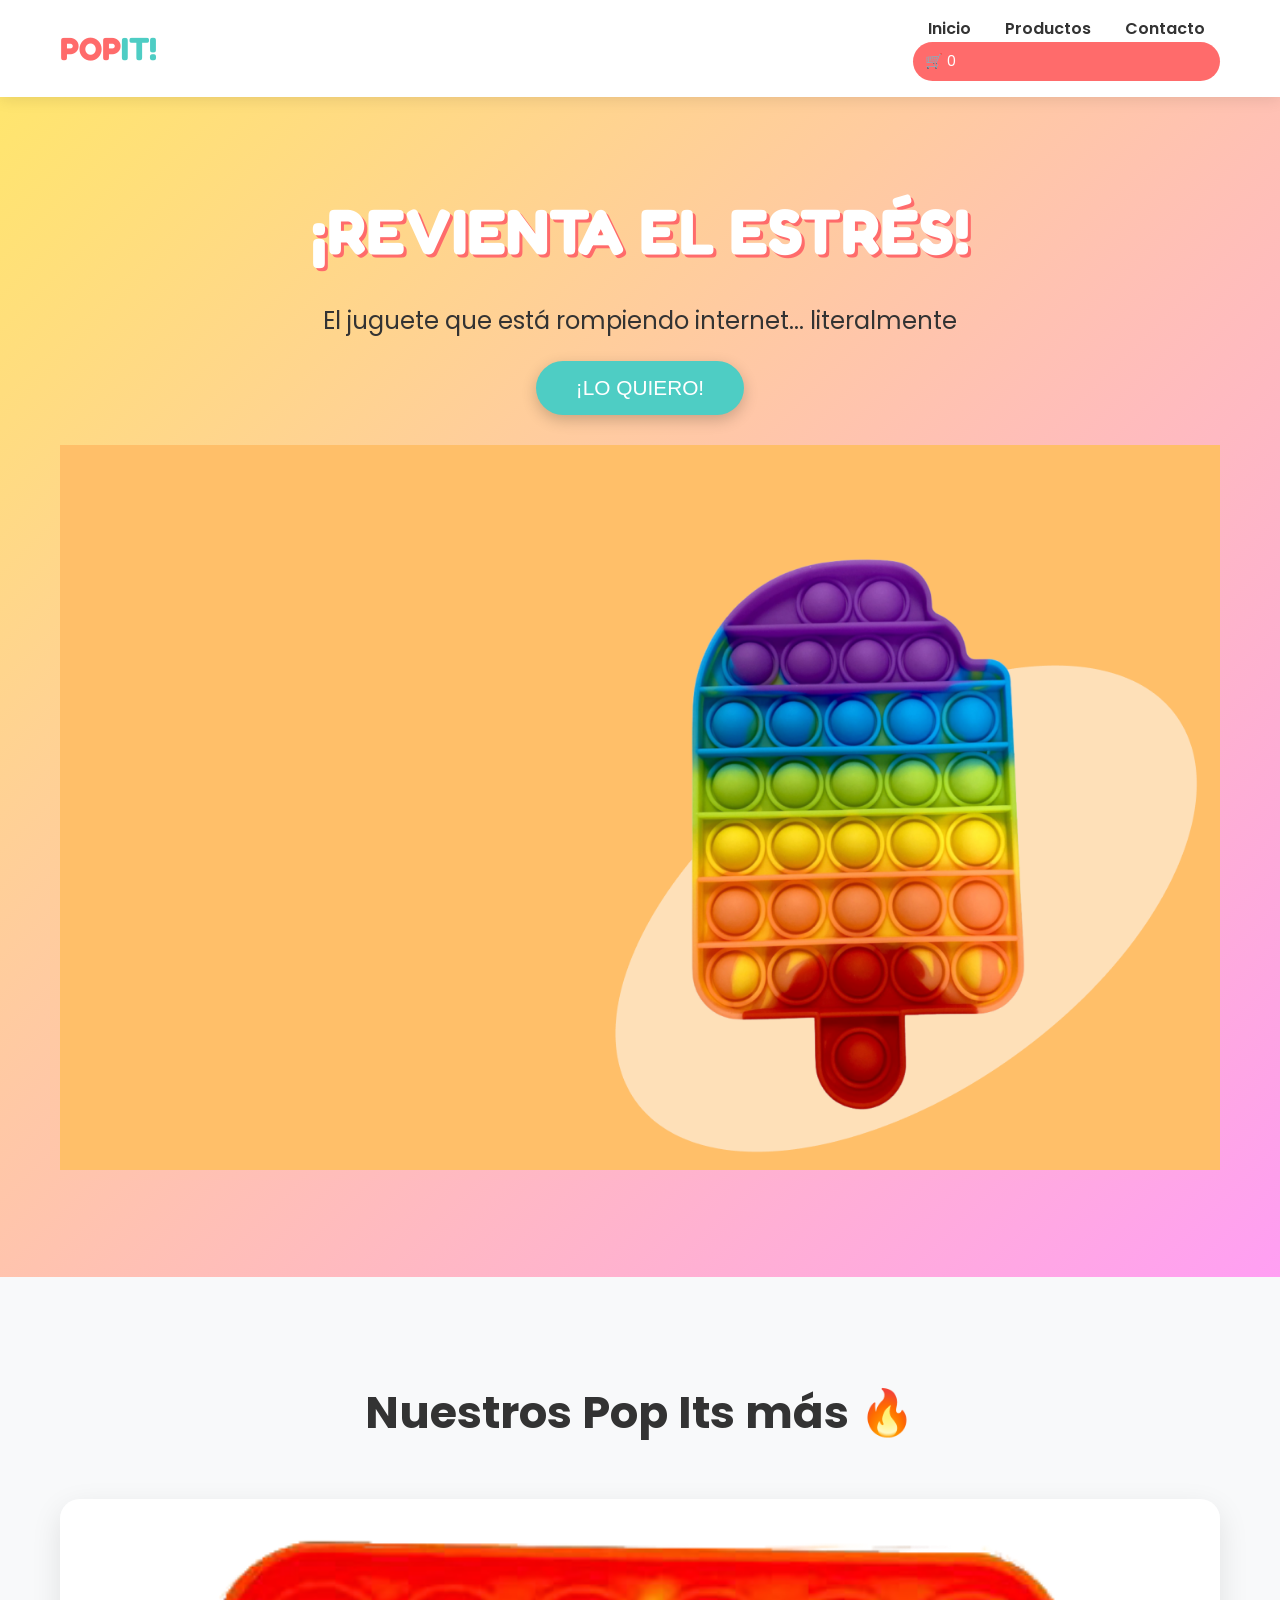
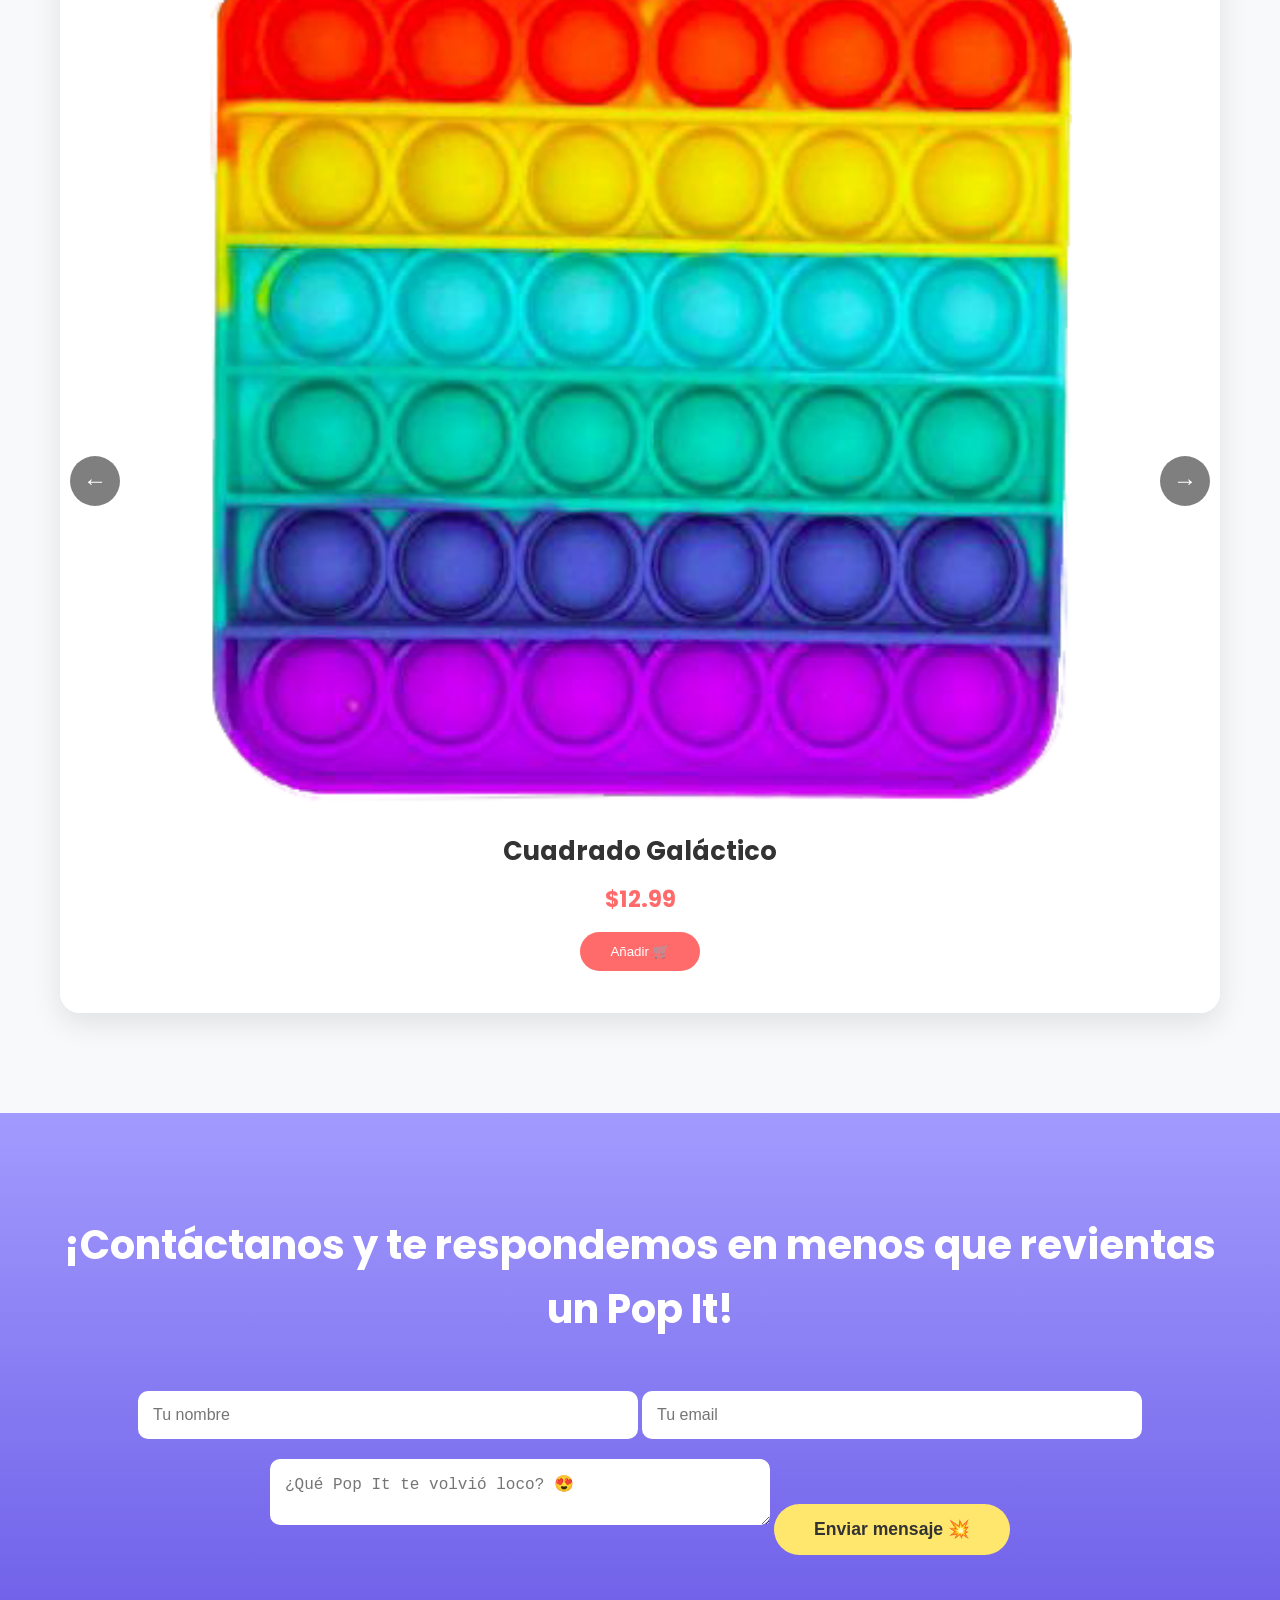
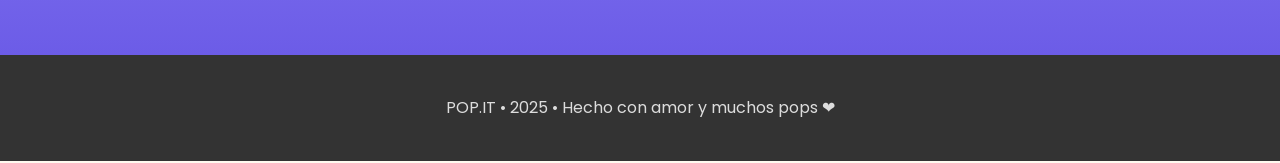
<file: index.html>
<!DOCTYPE html>
<html lang="es">
<head>
    <meta charset="UTF-8">
    <meta name="viewport" content="width=device-width, initial-scale=1.0">
    <title>Pop It! - El antiestrés que todos quieren</title>
    <link rel="stylesheet" href="style.css">
    <link href="https://fonts.googleapis.com/css2?family=Fredoka+One&family=Poppins:wght@400;600&display=swap" rel="stylesheet">
    
</head>
<!-- Google tag (gtag.js) -->
<script async src="https://www.googletagmanager.com/gtag/js?id=G-1SCNCYSKSR"></script>
<script>
  window.dataLayer = window.dataLayer || [];
  function gtag(){dataLayer.push(arguments);}
  gtag('js', new Date());

  gtag('config', 'G-1SCNCYSKSR');
</script>
<body>

    <header class="header">
        <div class="container">
            <h1 class="logo">POP<span>IT!</span></h1>
            <nav class="nav">
                <a href="#inicio">Inicio</a>
                <a href="#productos">Productos</a>
                <a href="#contacto">Contacto</a>
                <div class="cart-icon">
                    🛒 <span id="cart-count">0</span>
                </div>
            </nav>
            <div class="hamburger">☰</div>
        </div>
    </header>

    <section class="hero" id="inicio">
        <div class="container">
            <div class="hero-text">
                <h2>¡REVIENTA EL ESTRÉS!</h2>
                <p>El juguete que está rompiendo internet... literalmente</p>
                <button onclick="scrollToSection('#productos')">¡LO QUIERO!</button>
            </div>
            <img src="background.png" alt="Pop It Arcoíris" class="hero-img">
        </div>
    </section>

    <section class="productos" id="productos">
        <div class="container">
            <h2>Nuestros Pop Its más 🔥</h2>
            
            <div class="carousel">
                <button class="prev">←</button>
                <div class="carousel-track">
                    <div class="product" data-name="Cuadrado Galáctico" data-price="12.99">
                        <img src="square.png" alt="Cuadrado">
                        <h3>Cuadrado Galáctico</h3>
                        <p>$12.99</p>
                        <button onclick="addToCart('Cuadrado Galáctico', 12.99)">Añadir 🛒</button>
                    </div>
                    <div class="product" data-name="Among Us Sus" data-price="14.99">
                        <img src="amongus.png" alt="Among Us">
                        <h3>Among Us Sus</h3>
                        <p>$14.99</p>
                        <button onclick="addToCart('Among Us Sus', 14.99)">Añadir 🛒</button>
                    </div>
                    <div class="product" data-name="Redondo Arcoíris" data-price="11.99">
                        <img src="round.png" alt="Redondo">
                        <h3>Redondo Arcoíris</h3>
                        <p>$11.99</p>
                        <button onclick="addToCart('Redondo Arcoíris', 11.99)">Añadir 🛒</button>
                    </div>
                </div>
                <button class="next">→</button>
            </div>
        </div>
    </section>

    <section class="contacto" id="contacto">
        <div class="container">
            <h2>¡Contáctanos y te respondemos en menos que revientas un Pop It!</h2>
            <form id="contact-form">
                <input type="text" placeholder="Tu nombre" required>
                <input type="email" placeholder="Tu email" required>
                <textarea placeholder="¿Qué Pop It te volvió loco? 😍" required></textarea>
                <button type="submit">Enviar mensaje 💥</button>
            </form>
            <p class="thanks" id="thanks" style="display:none;">¡Mensaje enviado! Te contestamos en menos de 24h 😜</p>
        </div>
    </section>

    <footer>
        <div class="container">
            <p>POP.IT • 2025 • Hecho con amor y muchos pops ❤</p>
        </div>
    </footer>

    <script src="script.js"></script>
</body>
</html>
</file>
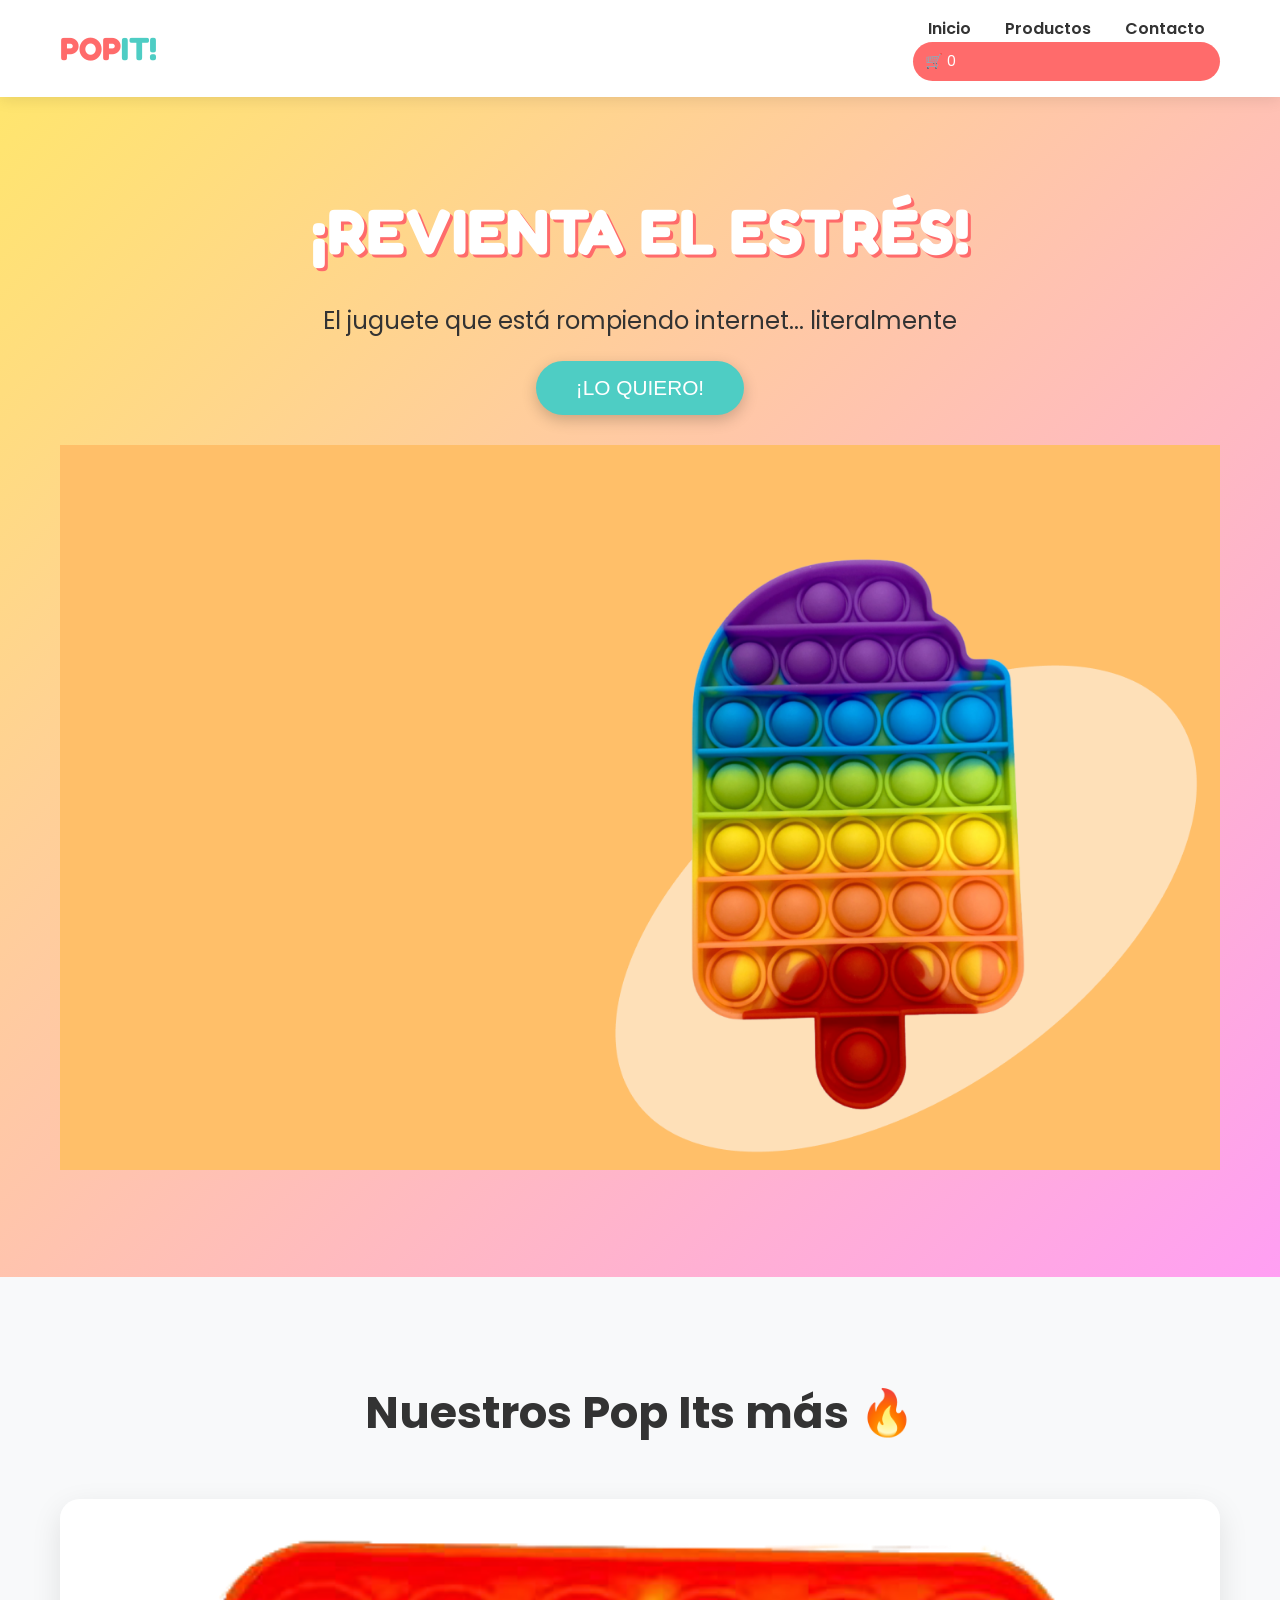
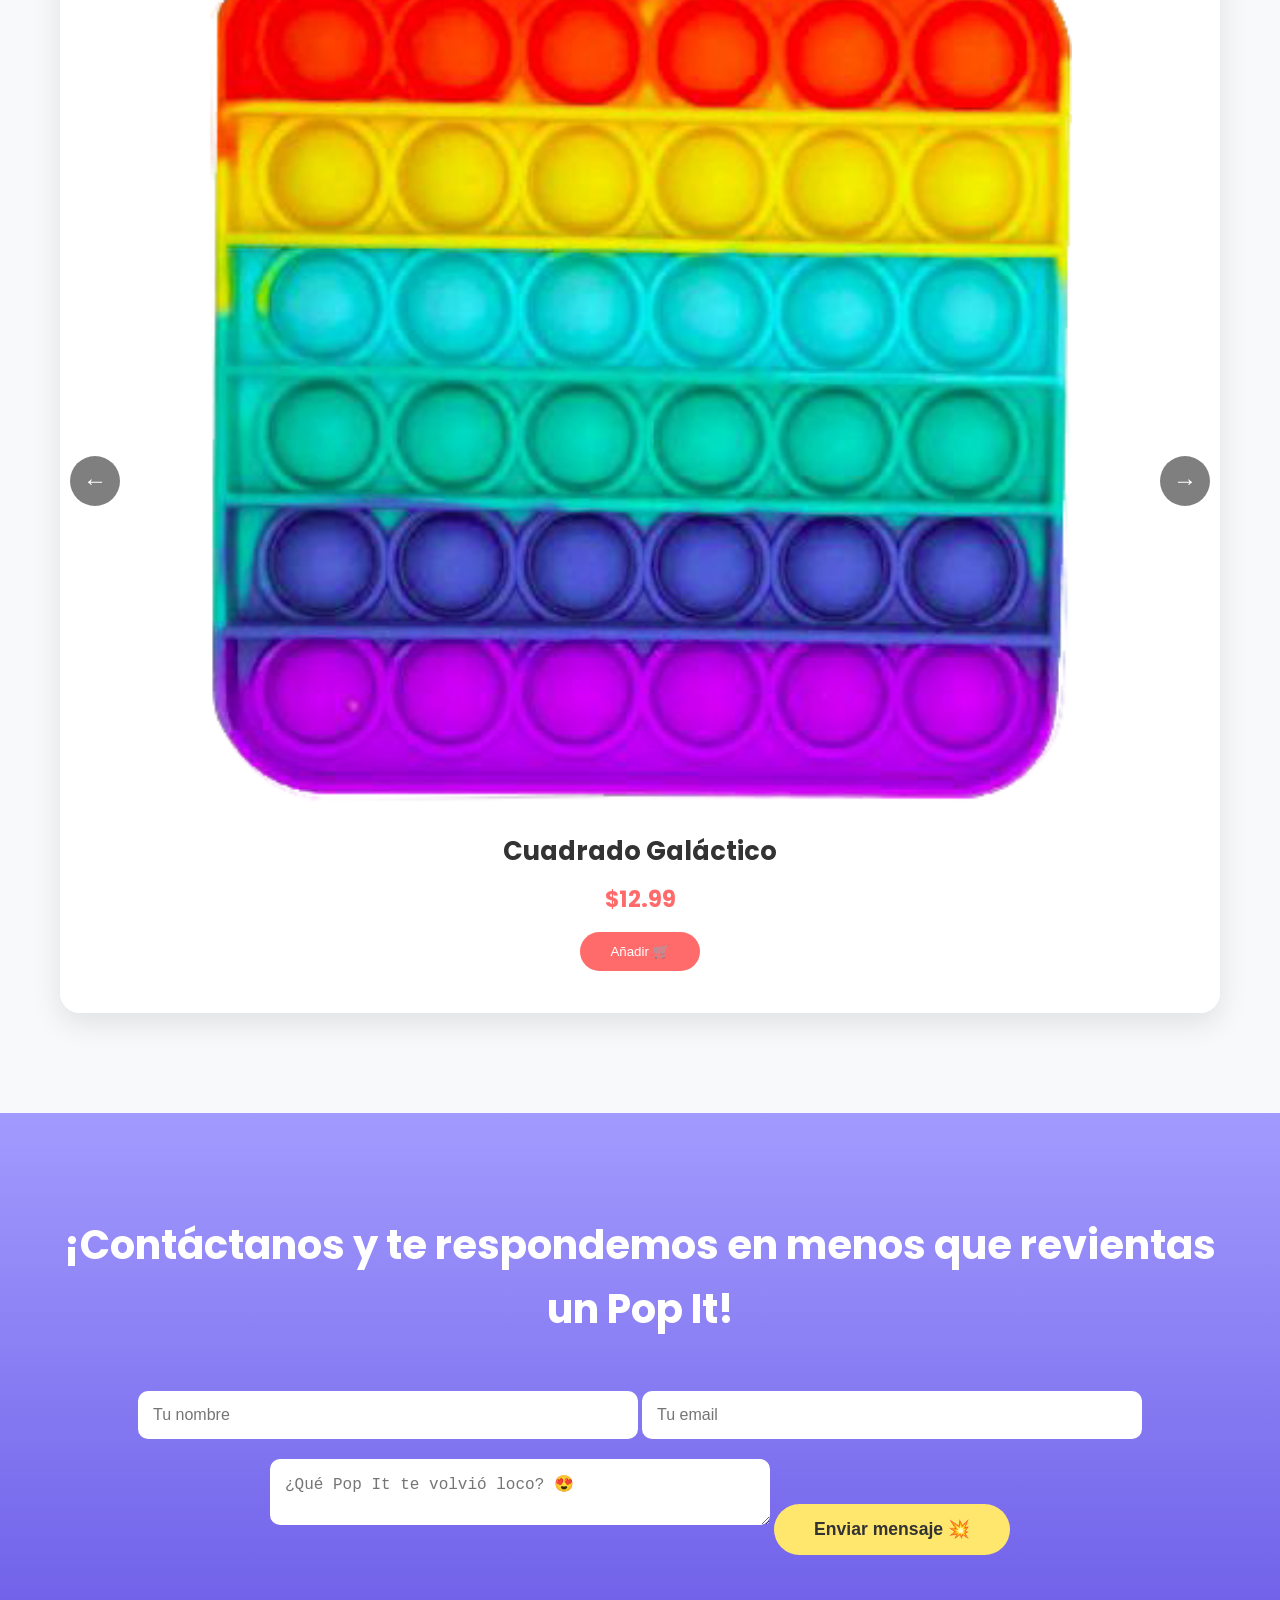
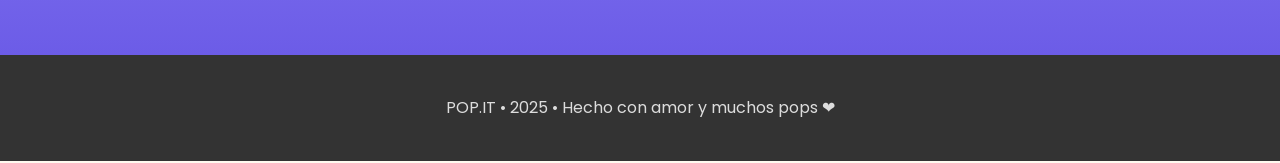
<file: prueba.html>
<!DOCTYPE html>
<html lang="es">
<head>
    <meta charset="UTF-8">
    <meta name="viewport" content="width=device-width, initial-scale=1.0">
    <title>Pop It! - El antiestrés que todos quieren</title>
    <link rel="stylesheet" href="style.css">
    <link href="https://fonts.googleapis.com/css2?family=Fredoka+One&family=Poppins:wght@400;600&display=swap" rel="stylesheet">
</head>
<body>

    <header class="header">
        <div class="container">
            <h1 class="logo">POP<span>IT!</span></h1>
            <nav class="nav">
                <a href="#inicio">Inicio</a>
                <a href="#productos">Productos</a>
                <a href="#contacto">Contacto</a>
                <div class="cart-icon">
                    🛒 <span id="cart-count">0</span>
                </div>
            </nav>
            <div class="hamburger">☰</div>
        </div>
    </header>

    <section class="hero" id="inicio">
        <div class="container">
            <div class="hero-text">
                <h2>¡REVIENTA EL ESTRÉS!</h2>
                <p>El juguete que está rompiendo internet... literalmente</p>
                <button onclick="scrollToSection('#productos')">¡LO QUIERO!</button>
            </div>
            <img src="background.png" alt="Pop It Arcoíris" class="hero-img">
        </div>
    </section>

    <section class="productos" id="productos">
        <div class="container">
            <h2>Nuestros Pop Its más 🔥</h2>
            
            <div class="carousel">
                <button class="prev">←</button>
                <div class="carousel-track">
                    <div class="product" data-name="Cuadrado Galáctico" data-price="12.99">
                        <img src="square.png" alt="Cuadrado">
                        <h3>Cuadrado Galáctico</h3>
                        <p>$12.99</p>
                        <button onclick="addToCart('Cuadrado Galáctico', 12.99)">Añadir 🛒</button>
                    </div>
                    <div class="product" data-name="Among Us Sus" data-price="14.99">
                        <img src="amongus.png" alt="Among Us">
                        <h3>Among Us Sus</h3>
                        <p>$14.99</p>
                        <button onclick="addToCart('Among Us Sus', 14.99)">Añadir 🛒</button>
                    </div>
                    <div class="product" data-name="Redondo Arcoíris" data-price="11.99">
                        <img src="round.png" alt="Redondo">
                        <h3>Redondo Arcoíris</h3>
                        <p>$11.99</p>
                        <button onclick="addToCart('Redondo Arcoíris', 11.99)">Añadir 🛒</button>
                    </div>
                </div>
                <button class="next">→</button>
            </div>
        </div>
    </section>

    <section class="contacto" id="contacto">
        <div class="container">
            <h2>¡Contáctanos y te respondemos en menos que revientas un Pop It!</h2>
            <form id="contact-form">
                <input type="text" placeholder="Tu nombre" required>
                <input type="email" placeholder="Tu email" required>
                <textarea placeholder="¿Qué Pop It te volvió loco? 😍" required></textarea>
                <button type="submit">Enviar mensaje 💥</button>
            </form>
            <p class="thanks" id="thanks" style="display:none;">¡Mensaje enviado! Te contestamos en menos de 24h 😜</p>
        </div>
    </section>

    <footer>
        <div class="container">
            <p>POP.IT • 2025 • Hecho con amor y muchos pops ❤</p>
        </div>
    </footer>

    <script src="script.js"></script>
</body>
</html>
</file>
<file: style.css>
* { margin: 0; padding: 0; box-sizing: border-box; }
body { font-family: 'Poppins', sans-serif; background: #fffaf0; color: #333; line-height: 1.6; }
.container { max-width: 1200px; margin: 0 auto; padding: 0 20px; }

header {
    background: white;
    position: fixed;
    width: 100%;
    top: 0;
    z-index: 1000;
    box-shadow: 0 2px 15px rgba(0,0,0,0.1);
}

.header .container {
    display: flex;
    justify-content: space-between;
    align-items: center;
    padding: 1rem 20px;
}

.logo { font-family: 'Fredoka One', cursive; font-size: 2rem; color: #ff6b6b; }
.logo span { color: #4ecdc4; }

.nav a {
    margin: 0 15px;
    text-decoration: none;
    color: #333;
    font-weight: 600;
}

.cart-icon {
    background: #ff6b6b;
    color: white;
    padding: 8px 12px;
    border-radius: 50px;
    font-size: 0.9rem;
}

.hamburger { display: none; font-size: 1.8rem; cursor: pointer; }

.hero {
    margin-top: 80px;
    padding: 100px 0;
    background: linear-gradient(135deg, #ffe66d, #ff9ff3);
    text-align: center;
}

.hero h2 {
    font-family: 'Fredoka One', cursive;
    font-size: 4rem;
    color: white;
    text-shadow: 3px 3px 0 #ff6b6b;
}

.hero p { font-size: 1.5rem; margin: 20px 0; color: #333; }
.hero button {
    background: #4ecdc4;
    color: white;
    border: none;
    padding: 15px 40px;
    font-size: 1.3rem;
    border-radius: 50px;
    cursor: pointer;
    box-shadow: 0 5px 15px rgba(0,0,0,0.2);
}

.hero-img { max-width: 100%; margin-top: 30px; animation: float 4s infinite; }

.productos { padding: 100px 0; background: #f8f9fa; }
.productos h2 { text-align: center; font-size: 2.8rem; margin-bottom: 50px; color: #333; }

.carousel {
    position: relative;
    overflow: hidden;
    border-radius: 20px;
    box-shadow: 0 10px 30px rgba(0,0,0,0.1);
}

.carousel-track {
    display: flex;
    transition: transform 0.5s ease;
}

.product {
    min-width: 100%;
    background: white;
    padding: 40px;
    text-align: center;
}

.product img { width: 80%; border-radius: 20px; }
.product h3 { margin: 20px 0 10px; font-size: 1.6rem; }
.product p { font-weight: bold; color: #ff6b6b; font-size: 1.4rem; }
.product button {
    background: #ff6b6b;
    color: white;
    border: none;
    padding: 12px 30px;
    margin-top: 15px;
    border-radius: 50px;
    cursor: pointer;
}

.prev, .next {
    position: absolute;
    top: 50%;
    background: rgba(0,0,0,0.5);
    color: white;
    border: none;
    width: 50px;
    height: 50px;
    border-radius: 50%;
    font-size: 1.5rem;
    cursor: pointer;
}

.prev { left: 10px; }
.next { right: 10px; }

.contacto {
    padding: 100px 0;
    background: linear-gradient(#a29bfe, #6c5ce7);
    color: white;
    text-align: center;
}

.contacto h2 { font-size: 2.5rem; margin-bottom: 40px; }
.contacto input, .contacto textarea {
    width: 100%;
    max-width: 500px;
    padding: 15px;
    margin: 10px 0;
    border: none;
    border-radius: 10px;
    font-size: 1rem;
}

.contacto button {
    background: #ffe66d;
    color: #333;
    font-weight: bold;
    padding: 15px 40px;
    border: none;
    border-radius: 50px;
    cursor: pointer;
    font-size: 1.1rem;
}

footer { background: #333; color: #ddd; padding: 40px 0; text-align: center; }

@keyframes float {
    0%, 100% { transform: translateY(0); }
    50% { transform: translateY(-20px); }
}

@media (max-width: 768px) {
    .hamburger { display: block; }
    .nav { display: none; flex-direction: column; position: absolute; top: 70px; right: 0; background: white; width: 200px; box-shadow: -5px 5px 15px rgba(0,0,0,0.2); }
    .nav.active { display: flex; }
    .nav a { padding: 15px; border-bottom: 1px solid #eee; }
    .hero h2 { font-size: 2.8rem; }
}
</file>
